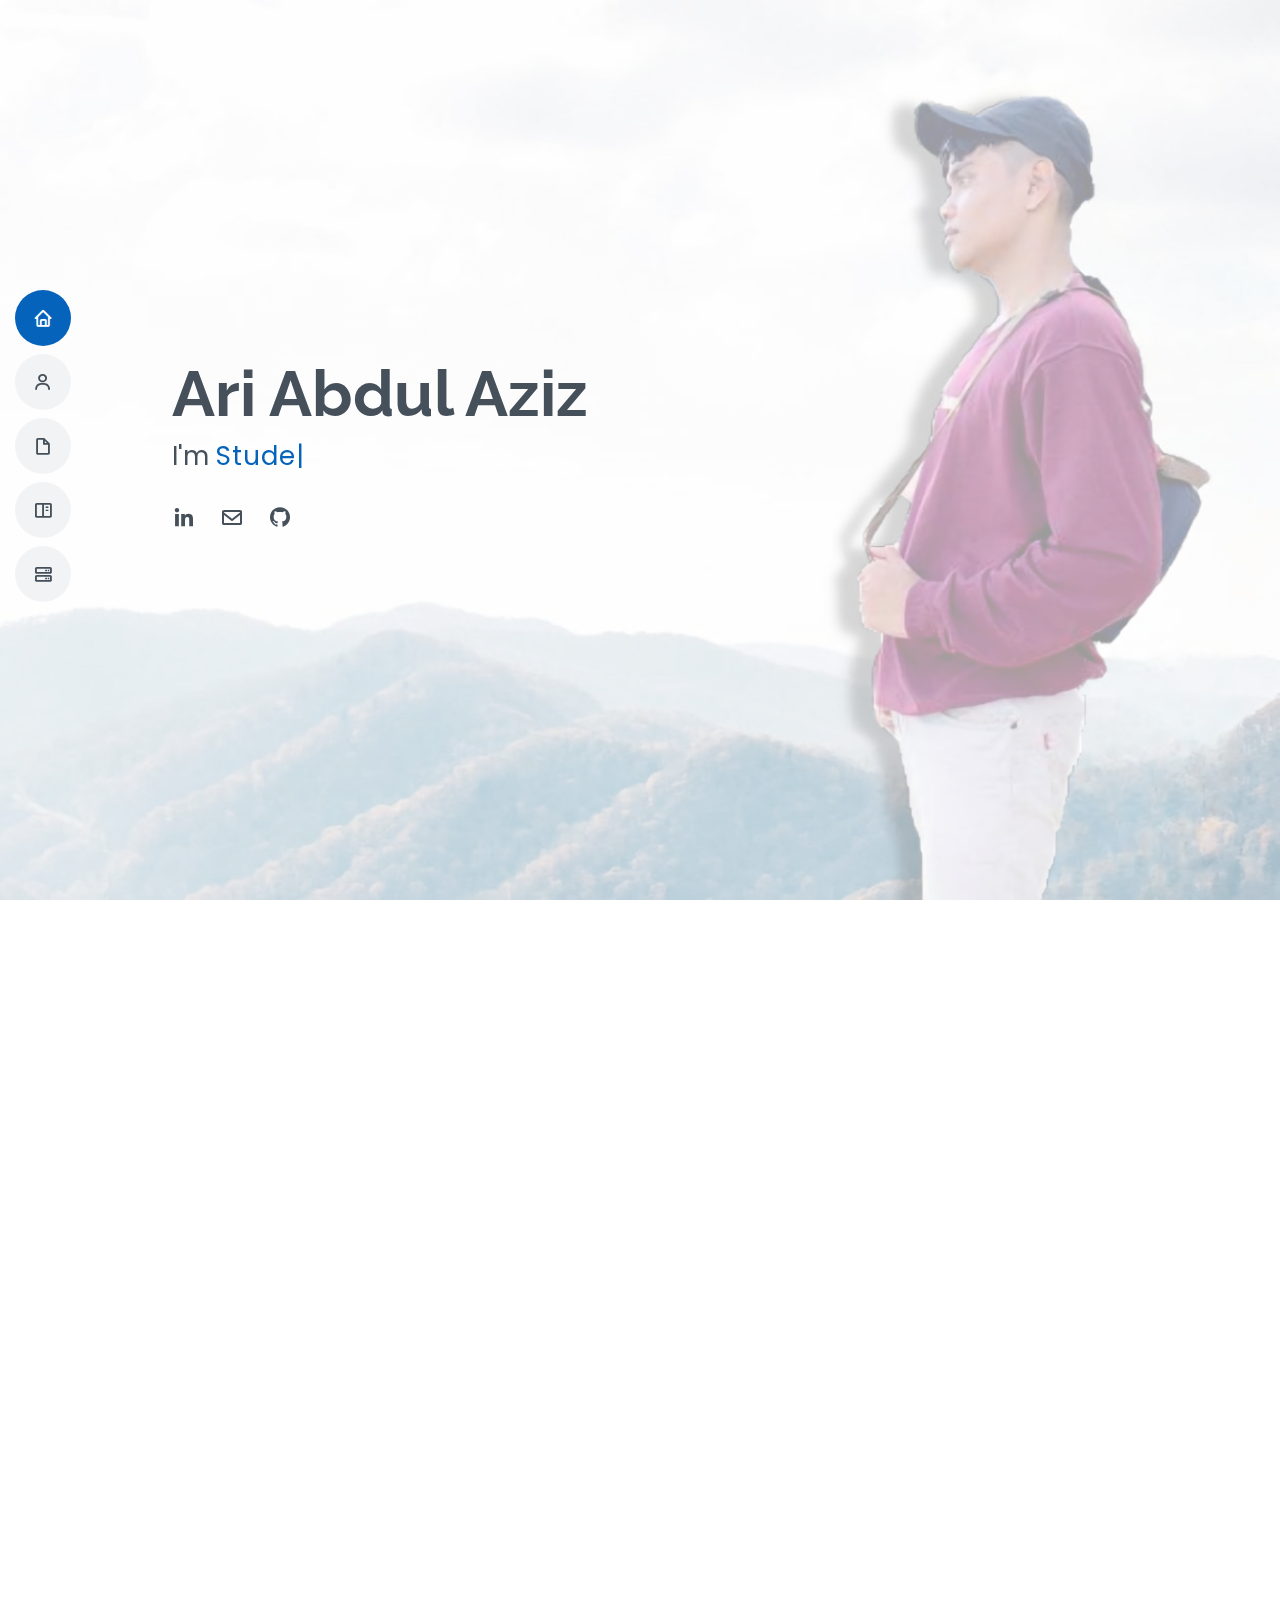
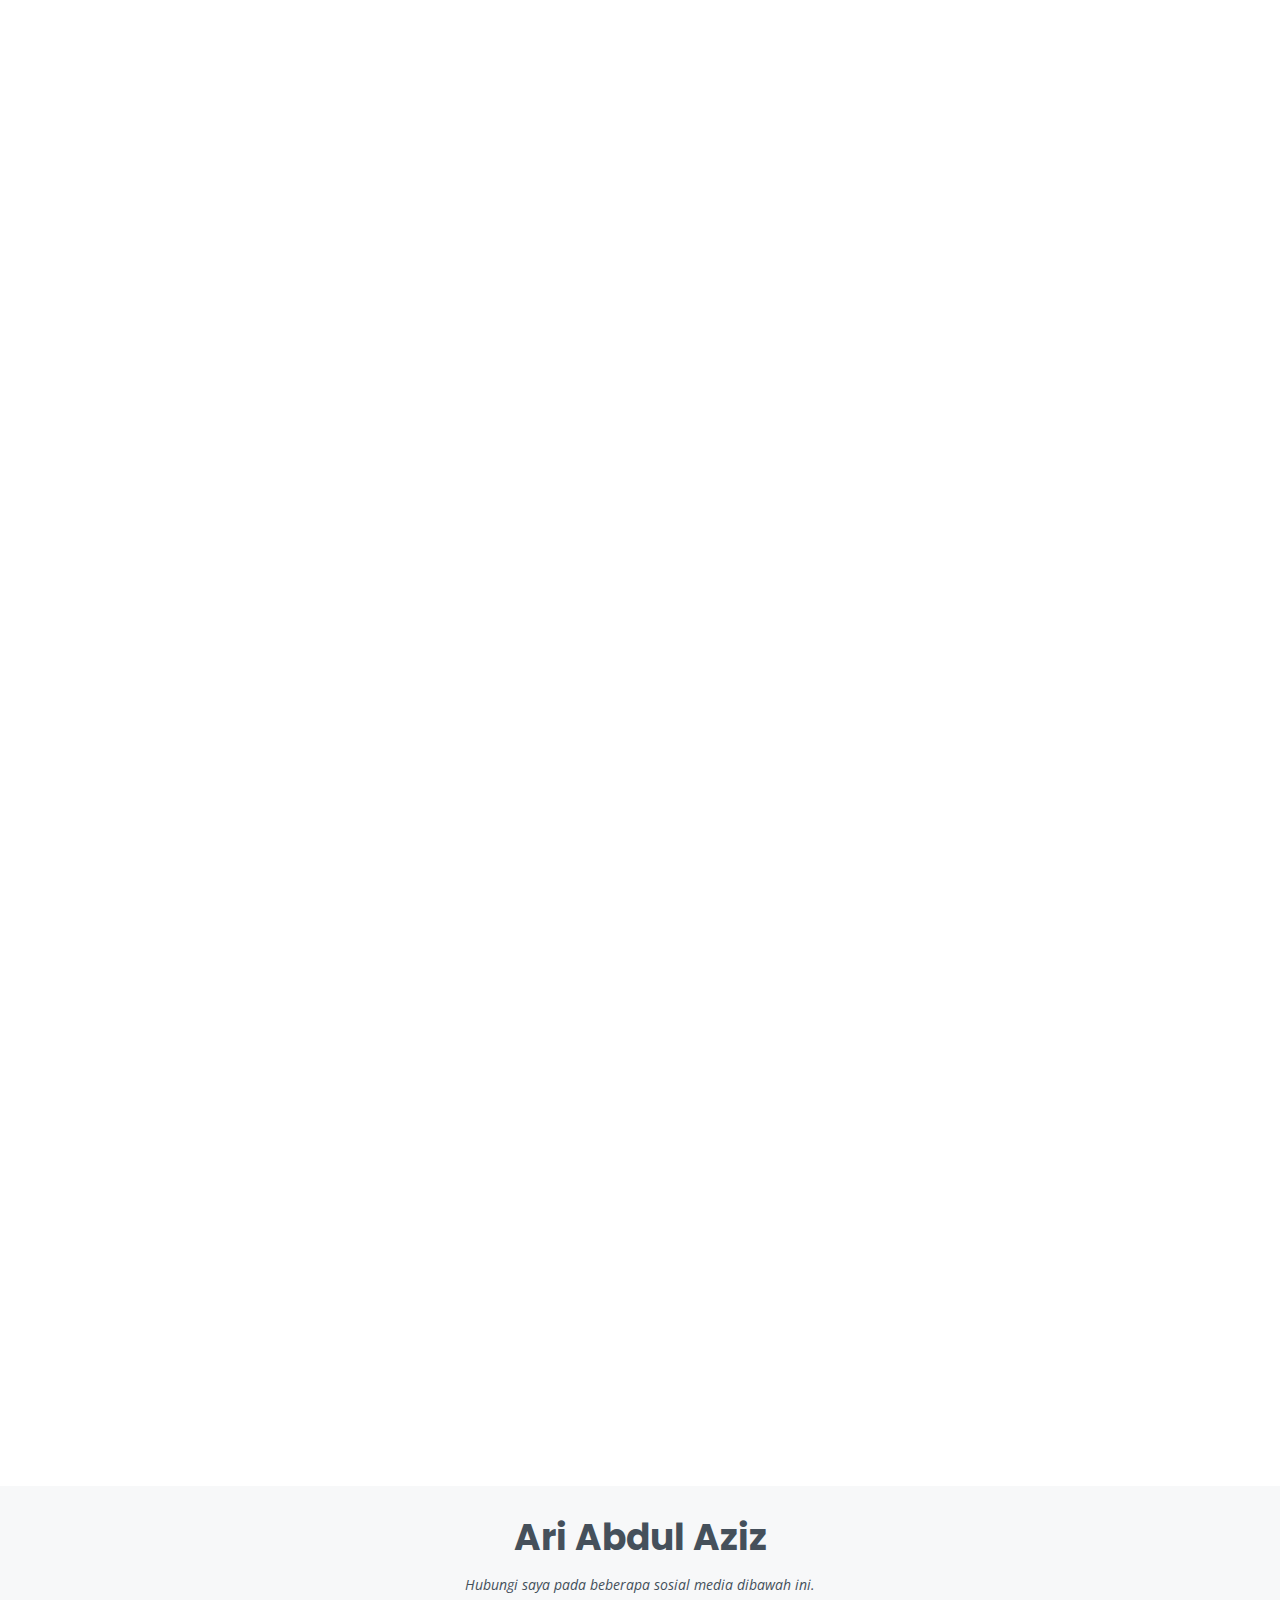
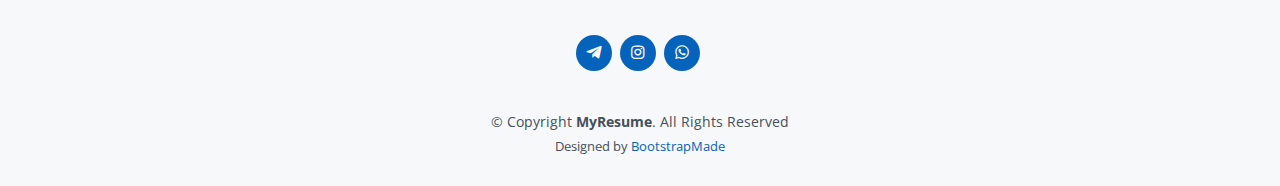
<file: index.html>
<!DOCTYPE html>
<html lang="en">

<head>
  <meta charset="utf-8">
  <meta content="width=device-width, initial-scale=1.0" name="viewport">

  <title>Portfolio - Ari Abdul Aziz</title>
  <meta content="" name="description">
  <meta content="" name="keywords">

  <!-- Favicons -->
  <link href="assets/img/favicon.png" rel="icon">
  <link href="assets/img/apple-touch-icon.png" rel="apple-touch-icon">

  <!-- Google Fonts -->
  <link
    href="https://fonts.googleapis.com/css?family=Open+Sans:300,300i,400,400i,600,600i,700,700i|Raleway:300,300i,400,400i,500,500i,600,600i,700,700i|Poppins:300,300i,400,400i,500,500i,600,600i,700,700i"
    rel="stylesheet">

  <!-- Vendor CSS Files -->
  <link href="assets/vendor/aos/aos.css" rel="stylesheet">
  <link href="assets/vendor/bootstrap/css/bootstrap.min.css" rel="stylesheet">
  <link href="assets/vendor/bootstrap-icons/bootstrap-icons.css" rel="stylesheet">
  <link href="assets/vendor/boxicons/css/boxicons.min.css" rel="stylesheet">
  <link href="assets/vendor/glightbox/css/glightbox.min.css" rel="stylesheet">
  <link href="assets/vendor/swiper/swiper-bundle.min.css" rel="stylesheet">

  <!-- Template Main CSS File -->
  <link href="assets/css/style.css" rel="stylesheet">

  <!-- =======================================================
  * Template Name: MyResume
  * Template URL: https://bootstrapmade.com/free-html-bootstrap-template-my-resume/
  * Updated: Mar 17 2024 with Bootstrap v5.3.3
  * Author: BootstrapMade.com
  * License: https://bootstrapmade.com/license/
  ======================================================== -->
</head>

<body>

  <!-- ======= Mobile nav toggle button ======= -->
  <!-- <button type="button" class="mobile-nav-toggle d-xl-none"><i class="bi bi-list mobile-nav-toggle"></i></button> -->
  <i class="bi bi-list mobile-nav-toggle d-lg-none"></i>
  <!-- ======= Header ======= -->
  <header id="header" class="d-flex flex-column justify-content-center">

    <nav id="navbar" class="navbar nav-menu">
      <ul>
        <li><a href="#hero" class="nav-link scrollto active"><i class="bx bx-home"></i> <span>Home</span></a></li>
        <li><a href="#about" class="nav-link scrollto"><i class="bx bx-user"></i> <span>About</span></a></li>
        <li><a href="#resume" class="nav-link scrollto"><i class="bx bx-file-blank"></i> <span>Resume</span></a></li>
        <li><a href="#portfolio" class="nav-link scrollto"><i class="bx bx-book-content"></i> <span>Portfolio</span></a>
        </li>
        <li><a href="#services" class="nav-link scrollto"><i class="bx bx-server"></i> <span>Sertifikat</span></a></li>
      </ul>
    </nav><!-- .nav-menu -->

  </header><!-- End Header -->

  <!-- ======= Hero Section ======= -->
  <section id="hero" class="d-flex flex-column justify-content-center">
    <div class="container" data-aos="zoom-in" data-aos-delay="100">
      <h1>Ari Abdul Aziz</h1>
      <p>I'm <span class="typed"
          data-typed-items="Student Informatics Engineering, Java Developer, Junior Web Developer, Front-end Web Developer"></span>
      </p>
      <div class="social-links">
        <a href="https://www.linkedin.com/in/ari-abdul-aziz-b7776224a/" class="linkedin"><i
            class="bx bxl-linkedin"></i></a>
        <a href="mailto:ariabdulaziz830@gmail.com" class="email"><i class="bx bx-envelope"></i></a>
        <a href="https://github.com/aryaziz22" class="github"><i class="bx bxl-github"></i></a>
      </div>
    </div>
  </section><!-- End Hero -->

  <main id="main">

    <!-- ======= About Section ======= -->
    <section id="about" class="about">
      <div class="container" data-aos="fade-up">

        <div class="section-title">
          <h2>Tentang Saya</h2>
        </div>

        <div class="row">
          <div class="col-lg-4">
            <img src="assets/img/profile-img.jpg" class="img-fluid" alt="">
          </div>
          <div class="col-lg-8 pt-4 pt-lg-0 content">
            <h3>Student Informatics Engineering, Java Developer, Junior Web Developer, Front-end Web Developer</h3>
            <p class="fst-italic">
              Saya mahasiswa aktif Politeknik Negeri Jember, program studi D4 Teknik Informatika angkatan 2022.
              Saya merupakan seorang yang professional dan juga mampu jika harus bekerja sama dengan tim maupun
              individual.
              Saya memiliki pengalaman sebagai Data Analyst, Web Developer dan Front-End Web Developer.
              Saya juga memiliki semangat yang tinggi untuk terus belajar dan belajar.
            </p>
            <div class="row">
              <div class="col-lg-6">
                <ul>
                  <li><i class="bi bi-calendar2-check"></i> <strong>Tanggal Lahir:</strong> <span>20 Desember
                      2003</span></li>
                  <li><i class="bi bi-calendar2-check"></i> <strong>Umur:</strong> <span>20 Tahun</span></li>
                  <li><i class="bi bi-house-door"></i> <strong>Alamat:</strong> <span>Kabupaten Gresik, Jawa
                      Timur</span></li>
                </ul>
              </div>
              <div class="col-lg-6">
                <ul>
                  <li><i class="bi bi-whatsapp"></i> <strong>WhatsApp:</strong><a
                      href="https://wa.me/6281323996824"><span>0813-2399-6824</span></a></li>
                  <li><i class="bi bi-envelope"></i> <strong>Email:</strong><a
                      href="mailto:ariabdulaziz830@gmail.com"><span>ariabdulaziz830@gmail.com</span></a></li>
                  <li>
                    <i class="bi bi-briefcase"></i>
                    <strong>JobStreet:</strong>
                    <a href="https://www.jobstreet.co.id/id/profile/ari-abdulaziz-GlXsrBMtqT"><span>Ari Abdul
                        Aziz</span></a>
                  </li>

                </ul>
              </div>
              <div class="about__btn">
                <a href="https://drive.google.com/file/d/1y2u9ijFyydXGPq54guHrqPmJlxxSpxjW/view?usp=drivesdk" download>
                  <button class="btn-download">Download CV</button>
                </a>
              </div>
            </div>
          </div>
        </div>

      </div>
    </section><!-- End About Section -->

    <!-- ======= Skills Section ======= -->
    <section id="skills" class="skills section-bg">
      <div class="container" data-aos="fade-up">

        <div class="section-title">
          <h2>keahlian</h2>
          <p>Dalam keahlian kali ini saya sedang berfokus pada Framework Laravel.
            Saya ingin meningkatkan keahlian saya dalam menguasai Framework Laravel.</p>
        </div>

        <div class="row skills-content">

          <div class="col-lg-6">

            <div class="progress">
              <span class="skill">HTML <i class="val">75%</i></span>
              <div class="progress-bar-wrap">
                <div class="progress-bar" role="progressbar" aria-valuenow="75" aria-valuemin="0" aria-valuemax="100">
                </div>
              </div>
            </div>

            <div class="progress">
              <span class="skill">CSS <i class="val">80%</i></span>
              <div class="progress-bar-wrap">
                <div class="progress-bar" role="progressbar" aria-valuenow="80" aria-valuemin="0" aria-valuemax="100">
                </div>
              </div>
            </div>

            <div class="progress">
              <span class="skill">JavaScript <i class="val">1%</i></span>
              <div class="progress-bar-wrap">
                <div class="progress-bar" role="progressbar" aria-valuenow="1" aria-valuemin="0" aria-valuemax="100">
                </div>
              </div>
            </div>

          </div>

          <div class="col-lg-6">

            <div class="progress">
              <span class="skill">PHP <i class="val">60%</i></span>
              <div class="progress-bar-wrap">
                <div class="progress-bar" role="progressbar" aria-valuenow="60" aria-valuemin="0" aria-valuemax="100">
                </div>
              </div>
            </div>

            <div class="progress">
              <span class="skill">Laravel <i class="val">30%</i></span>
              <div class="progress-bar-wrap">
                <div class="progress-bar" role="progressbar" aria-valuenow="30" aria-valuemin="0" aria-valuemax="100">
                </div>
              </div>
            </div>

            <div class="progress">
              <span class="skill">Java <i class="val">65%</i></span>
              <div class="progress-bar-wrap">
                <div class="progress-bar" role="progressbar" aria-valuenow="65" aria-valuemin="0" aria-valuemax="100">
                </div>
              </div>
            </div>

          </div>

        </div>

      </div>
    </section><!-- End Skills Section -->

    <!-- ======= Resume Section ======= -->
    <section id="resume" class="resume">
      <div class="container" data-aos="fade-up">

        <div class="section-title">
          <h2>Ringkasan</h2>
          <p>Berikut adalah ringkasan singkat mengenai riwayat pendidikan dan pengalaman proyek saya.
            Selama kuliah, saya telah terlibat dalam berbagai proyek pengembangan perangkat lunak,
            termasuk aplikasi Web dan Desktop untuk berbagai klien. Pengalaman ini telah memperluas pemahaman
            saya tentang berbagai teknologi dan metodologi pengembangan perangkat lunak.</p>
        </div>


        <div class="row">
          <div class="col-lg-6">
            <h3 class="resume-title">Riwayat Pendidikan</h3>
            <div class="resume-item">
              <h4>D4 Teknik Informatika</h4>
              <h5>2022 - Sekarang</h5>
              <p><em>Politeknik Negeri Jember, Jember</em></p>
              <p>Saya sedang menempuh pendidikan di Politeknik Negeri Jember dalam program D4 Teknik Informatika. Di
                sini, saya belajar tentang konsep-konsep dasar teknik informatika serta praktiknya dalam pengembangan
                perangkat lunak.</p>
            </div>
            <div class="resume-item">
              <h4>Jurusan MIPA</h4>
              <h5>2019 - 2022</h5>
              <p><em>SMAS Unggulan Harapan Ummat, Mojokerto</em></p>
              <p>Selama tiga tahun di SMAS Unggulan Harapan Ummat, saya mengambil jurusan MIPA. Ini memberi saya
                pemahaman mendalam tentang ilmu pengetahuan alam dan matematika yang menjadi dasar penting dalam studi
                lanjutan di bidang teknologi informasi.</p>
            </div>
          </div>

          <div class="col-lg-6">
            <h3 class="resume-title">Pengalaman Proyek</h3>
            <div class="resume-item">
              <h4>Front End Web Developer</h4>
              <h5>2022-Sekarang</h5>
              <p><em>Mahasiswa Politeknik Negeri Jember</em></p>
              <p>Sebagai Front End Web Developer, saya bertanggung jawab dalam mengembangkan tampilan dan antarmuka
                pengguna pada landing page web pengajuan surat menggunakan framework Laravel.</p>
            </div>
            <div class="resume-item">
              <h4>JUnior Web Developer</h4>
              <h5>2023-2024</h5>
              <p><em>Mahasiswa Politeknik Negeri Jember</em></p>
              <p>Sebagai Web Developer, saya terlibat dalam pengembangan
                aplikasi web posyandu balita meliputi front-end dan back-end aplikasi menggunakan PHP native.</p>
            </div>
            <div class="resume-item">
              <h4>Dokumentator aplikasi desktop</h4>
              <h5>2023-2023</h5>
              <p><em>Mahasiswa Politeknik Negeri Jember</em></p>
              <p>Sebagai Dokumentator, saya terlibat dalam mendokumentasikan aplikasi desktop pembukuan toko kelontong.
                Tugas saya meliputi pengembangan berbagai dokumen projek, desain diagram, desain aplikasi, dll.</p>
            </div>
            <div class="resume-item">
              <h4>Java Developer</h4>
              <h5>2022-2023</h5>
              <p><em>Mahasiswa Politeknik Negeri Jember</em></p>
              <p>Sebagai Java Developer, saya bertanggung jawab dalam pengembangan aplikasi desktop pembukuan toko
                kelontong yang merancang dan mengimplementasikan fitur-fitur seperti, fitur penjualan, pembelian,
                mengelola data suplier
                dan fitur laporan keuangan, serta memastikan keamanan aplikasi dalam mengelola data keuangan.</p>
            </div>
          </div>
        </div>
      </div>
    </section><!-- End Resume Section -->

    <!-- ======= Portfolio Section ======= -->
    <section id="portfolio" class="portfolio section-bg">
      <div class="container" data-aos="fade-up">

        <div class="section-title">
          <h2>Hasil Proyek</h2>
          <p> Temukan koleksi proyek yang telah saya buat dalam kegiatan perkuliahan sebagai Mahasiswa di Politeknik
            Negeri Jember,
            menampilkan berbagai keahlian saya dalam pengembangan web, desain, dan lainnya. Setiap proyek adalah bukti
            dari dedikasi saya
            dalam menciptakan pengalaman digital yang mendalam dan terdepan.</p>
        </div>

        <div class="row">
          <div class="col-lg-12 d-flex justify-content-center" data-aos="fade-up" data-aos-delay="100">
            <ul id="portfolio-flters">
              <li data-filter="*" class="filter-active">All</li>
              <li data-filter=".filter-desk">Desk</li>
              <li data-filter=".filter-web">Web</li>
            </ul>
          </div>
        </div>

        <div class="row portfolio-container" data-aos="fade-up" data-aos-delay="200">

          <div class="col-lg-4 col-md-6 portfolio-item filter-desk">
            <div class="portfolio-wrap">
              <img src="assets/img/portfolio/dikasir1.png" class="img-fluid" alt="">
              <div class="portfolio-info">
                <h4>Di-Kasir</h4>
                <p>Desk</p>
                <div class="portfolio-links">
                  <a href="assets/img/portfolio/dikasir1.png" data-gallery="portfolioGallery" class="portfolio-lightbox"
                    title="Aplikasi Desktop Di-Kasir Semester 1"><i class="bx bx-plus"></i></a>
                  <a href="portfolio-details-1.html" class="portfolio-details-lightbox" data-glightbox="type: external"
                    title="Portfolio Details"><i class="bx bx-link"></i></a>
                </div>
              </div>
            </div>
          </div>

          <div class="col-lg-4 col-md-6 portfolio-item filter-desk">
            <div class="portfolio-wrap">
              <img src="assets/img/portfolio/dikasir2.png" class="img-fluid" alt="">
              <div class="portfolio-info">
                <h4>Di-Kasir 2</h4>
                <p>Desk</p>
                <div class="portfolio-links">
                  <a href="assets/img/portfolio/dikasir2.png" data-gallery="portfolioGallery" class="portfolio-lightbox"
                    title="Aplikasi Desktop Di-Kasir Semester 2"><i class="bx bx-plus"></i></a>
                  <a href="portfolio-details-2.html" class="portfolio-details-lightbox" data-glightbox="type: external"
                    title="Portfolio Details"><i class="bx bx-link"></i></a>
                </div>
              </div>
            </div>
          </div>

          <div class="col-lg-4 col-md-6 portfolio-item filter-web">
            <div class="portfolio-wrap">
              <img src="assets/img/portfolio/siduta.png" class="img-fluid" alt="">
              <div class="portfolio-info">
                <h4>Si-Duta</h4>
                <p>Web</p>
                <div class="portfolio-links">
                  <a href="assets/img/portfolio/siduta.png" data-gallery="portfolioGallery" class="portfolio-lightbox"
                    title="Aplikasi Website Si-Duta Semester 3"><i class="bx bx-plus"></i></a>
                  <a href="portfolio-details-3.html" class="portfolio-details-lightbox" data-glightbox="type: external"
                    title="Portfolio Details"><i class="bx bx-link"></i></a>
                </div>
              </div>
            </div>
          </div>

          <div class="col-lg-4 col-md-6 portfolio-item filter-web">
            <div class="portfolio-wrap">
              <img src="assets/img/portfolio/elades.png" class="img-fluid" alt="">
              <div class="portfolio-info">
                <h4>E-LaDes</h4>
                <p>Web</p>
                <div class="portfolio-links">
                  <a href="assets/img/portfolio/elades.png" data-gallery="portfolioGallery" class="portfolio-lightbox"
                    title="Aplikasi Website E-LaDes Semester 4"><i class="bx bx-plus"></i></a>
                  <a href="portfolio-details-4.html" class="portfolio-details-lightbox" data-glightbox="type: external"
                    title="Portfolio Details"><i class="bx bx-link"></i></a>
                </div>
              </div>
            </div>
          </div>
        </div>
      </div>
    </section><!-- End Portfolio Section -->

    <!-- ======= Services Section ======= -->
    <section id="services" class="services">
      <div class="container" data-aos="fade-up">

        <div class="section-title">
          <h2>Sertifikat & Lisensi</h2>
          <p>Berikut adalah beberapa sertifikat yang telah saya dapatkan atau telah ikut serta dalam
            kegiatannya selama saya berkuliah di Politeknik negeri Jember.</p>
        </div>

        <div class="row">

          <div class="col-lg-4 col-md-6 services-item filter-web" data-aos="zoom-in" data-aos-delay="100">
            <div class="services-wrap">
              <img src="assets/img/sertifikat/sertif3.png" class="img-fluid" alt="Gambar Layanan 1">
              <div class="services-info">
                <h4><a href="assets/img/sertifikat/sertif3.png">Bootcamp UI/UX</a></h4>
                <p>Bootcamp "BOOST YOUR SKILL (Pentingnya User Experience)" yang Diselenggarakan oleh
                  Program Studi Teknik Informatika Kampus 3 Kab. Nganjuk Politeknik Negeri Jember
                  Bekerja sama dengan Appolonia pada tanggal 18 - 19 Maret 2023.</p>
                <div class="services-links">
                  <a href="assets/img/sertifikat/sertif3.png" data-gallery="servicesGallery" class="services-lightbox"
                    title="Bootcamp UI/UX"><i class="bx bx-plus"></i></a>
                </div>
              </div>
            </div>
          </div>

          <div class="col-lg-4 col-md-6 services-item filter-web mt-4 mt-md-0" data-aos="zoom-in" data-aos-delay="200">
            <div class="services-wrap">
              <img src="assets/img/sertifikat/sertif2.png" class="img-fluid" alt="Gambar Layanan 2">
              <div class="services-info">
                <h4><a href="assets/img/sertifikat/sertif2.png">Seminar Literasi Digital</a></h4>
                <p>Literasi Digital Bagi Mahasiswa Generasi Z Di Lingkup Perguruan Tinggi di Provinsi Jawa Timur
                  yang diselenggarakan oleh Direktorat Pemberdayaan Informatika pada tanggal 13 April 2023.</p>
                <div class="services-links">
                  <a href="assets/img/sertifikat/sertif2.png" data-gallery="servicesGallery" class="services-lightbox"
                    title="Seminar Literasi Digital"><i class="bx bx-plus"></i></a>
                </div>
              </div>
            </div>
          </div>

          <div class="col-lg-4 col-md-6 services-item filter-web mt-4 mt-lg-0" data-aos="zoom-in" data-aos-delay="300">
            <div class="services-wrap">
              <img src="assets/img/sertifikat/sertif1.jpg" class="img-fluid" alt="Gambar Layanan 3">
              <div class="services-info">
                <h4><a href="assets/img/sertifikat/sertif1.jpg">Seminar AI</a></h4>
                <p>Seminar "Create Website From Scratch With AI" yang diselenggarakan
                  oleh Niaga Hoster dengan Heyjaz sebagai pembicaranya pada tanggal 1 September 2023.</p>
                <div class="services-links">
                  <a href="assets/img/sertifikat/sertif1.jpg" data-gallery="servicesGallery" class="services-lightbox"
                    title="Seminar AI"><i class="bx bx-plus"></i></a>
                </div>
              </div>
            </div>
          </div>

        </div>

      </div>
    </section><!-- End Services Section -->


  </main><!-- End #main -->

  <!-- ======= Footer ======= -->
  <footer id="footer" class="footer">
    <div class="container">
      <h3>Ari Abdul Aziz</h3>
      <p>Hubungi saya pada beberapa sosial media dibawah ini.</p>
      <div class="social-links">
        <a href="https://t.me/petanidesa" class="twitter"><i class="bx bxl-telegram"></i></a>
        <a href="https://www.instagram.com/aryaziz_?igsh=ZzA4ZDlubXgwcG9w" class="instagram"><i
            class="bx bxl-instagram"></i></a>
        <a href="https://wa.me/6281323996824" class="google-plus"><i class="bx bxl-whatsapp"></i></a>
      </div>
      <div class="copyright">
        &copy; Copyright <strong><span>MyResume</span></strong>. All Rights Reserved
      </div>
      <div class="credits">
        <!-- All the links in the footer should remain intact. -->
        <!-- You can delete the links only if you purchased the pro version. -->
        <!-- Licensing information: [license-url] -->
        <!-- Purchase the pro version with working PHP/AJAX contact form: https://bootstrapmade.com/free-html-bootstrap-template-my-resume/ -->
        Designed by <a href="https://bootstrapmade.com/">BootstrapMade</a>
      </div>
    </div>
  </footer><!-- End Footer -->

  <div id="preloader"></div>
  <a href="#" class="back-to-top d-flex align-items-center justify-content-center"><i
      class="bi bi-arrow-up-short"></i></a>

  <!-- Vendor JS Files -->
  <script src="assets/vendor/purecounter/purecounter_vanilla.js"></script>
  <script src="assets/vendor/aos/aos.js"></script>
  <script src="assets/vendor/bootstrap/js/bootstrap.bundle.min.js"></script>
  <script src="assets/vendor/glightbox/js/glightbox.min.js"></script>
  <script src="assets/vendor/isotope-layout/isotope.pkgd.min.js"></script>
  <script src="assets/vendor/swiper/swiper-bundle.min.js"></script>
  <script src="assets/vendor/typed.js/typed.umd.js"></script>
  <script src="assets/vendor/waypoints/noframework.waypoints.js"></script>
  <script src="assets/vendor/php-email-form/validate.js"></script>

  <!-- Template Main JS File -->
  <script src="assets/js/main.js"></script>

</body>

</html>
</file>
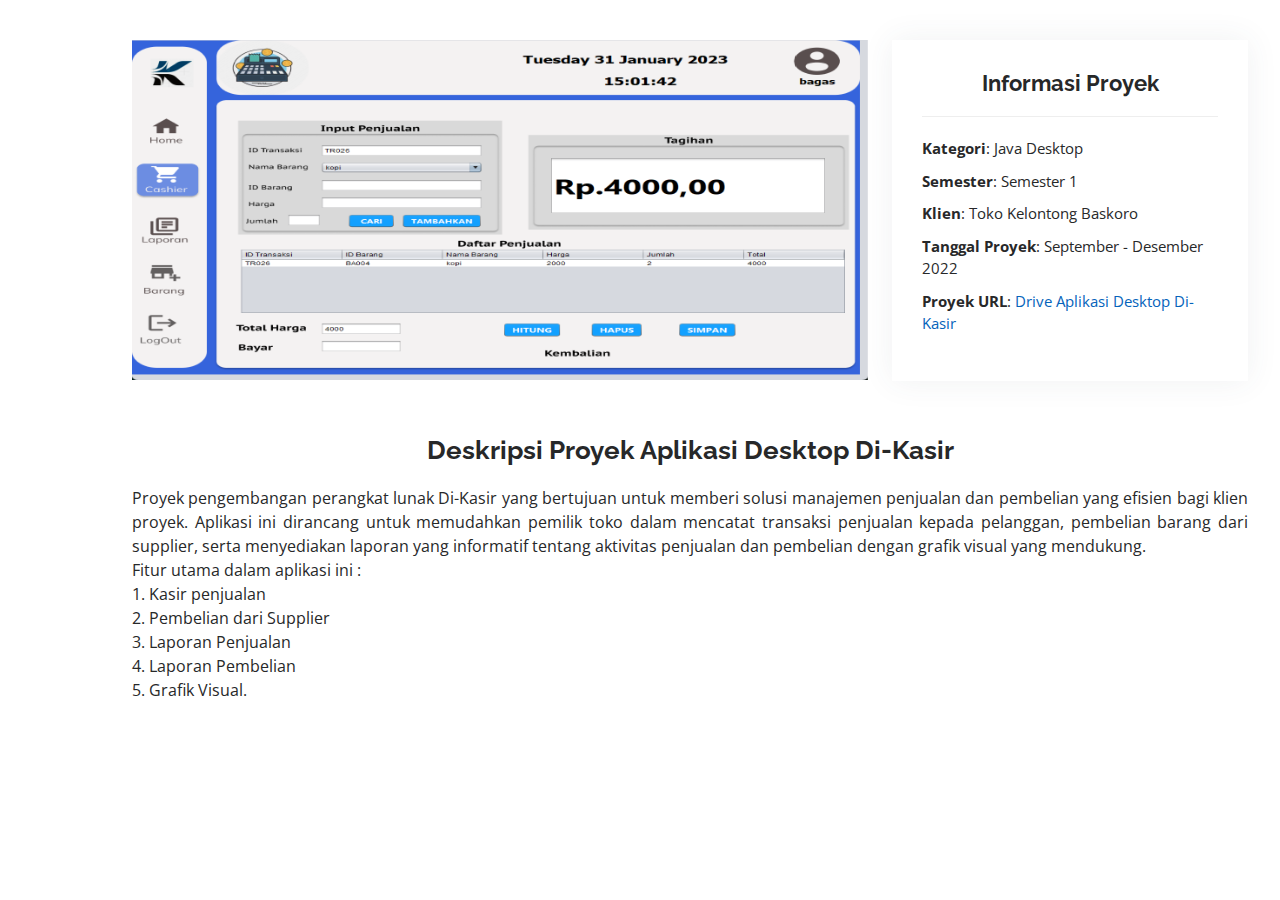
<file: portfolio-details-1.html>
<!DOCTYPE html>
<html lang="en">

<head>
  <meta charset="utf-8">
  <meta content="width=device-width, initial-scale=1.0" name="viewport">

  <title>Portfolio Details - Personal Bootstrap Template</title>
  <meta content="" name="description">
  <meta content="" name="keywords">

  <!-- Favicons -->
  <link href="assets/img/favicon.png" rel="icon">
  <link href="assets/img/apple-touch-icon.png" rel="apple-touch-icon">

  <!-- Google Fonts -->
  <link
    href="https://fonts.googleapis.com/css?family=Open+Sans:300,300i,400,400i,600,600i,700,700i|Raleway:300,300i,400,400i,500,500i,600,600i,700,700i|Poppins:300,300i,400,400i,500,500i,600,600i,700,700i"
    rel="stylesheet">

  <!-- Vendor CSS Files -->
  <link href="assets/vendor/aos/aos.css" rel="stylesheet">
  <link href="assets/vendor/bootstrap/css/bootstrap.min.css" rel="stylesheet">
  <link href="assets/vendor/bootstrap-icons/bootstrap-icons.css" rel="stylesheet">
  <link href="assets/vendor/boxicons/css/boxicons.min.css" rel="stylesheet">
  <link href="assets/vendor/glightbox/css/glightbox.min.css" rel="stylesheet">
  <link href="assets/vendor/swiper/swiper-bundle.min.css" rel="stylesheet">

  <!-- Template Main CSS File -->
  <link href="assets/css/style.css" rel="stylesheet">

  <!-- =======================================================
  * Template Name: MyResume
  * Template URL: https://bootstrapmade.com/free-html-bootstrap-template-my-resume/
  * Updated: Mar 17 2024 with Bootstrap v5.3.3
  * Author: BootstrapMade.com
  * License: https://bootstrapmade.com/license/
  ======================================================== -->
</head>

<body>

  <main id="main">

    <!-- ======= Portfolio Details Section ======= -->
    <section id="portfolio-details" class="portfolio-details">
      <div class="container">

        <div class="row gy-4">

          <div class="col-lg-8">
            <div class="portfolio-details-slider swiper">
              <div class="swiper-wrapper align-items-center">

                <div class="swiper-slide">
                  <img src="assets/img/portfolio/dikasir1.png" alt="">
                </div>

              </div>
              <div class="swiper-pagination"></div>
            </div>
          </div>

          <div class="col-lg-4">
            <div class="portfolio-info">
              <h3>Informasi Proyek</h3>
              <ul>
                <li><strong>Kategori</strong>: Java Desktop</li>
                <li><strong>Semester</strong>: Semester 1</li>
                <li><strong>Klien</strong>: Toko Kelontong Baskoro</li>
                <li><strong>Tanggal Proyek</strong>: September - Desember 2022</li>
                <li><strong>Proyek URL</strong>: <a
                    href="https://drive.google.com/drive/folders/1CbiWkZ82PjZFBzVJmL8uI6hT1hJ44oOO"
                    target="_blank">Drive Aplikasi Desktop Di-Kasir</a></li>
              </ul>
            </div>
          </div>
          <div class="portfolio-description">
            <h2>Deskripsi Proyek Aplikasi Desktop Di-Kasir</h2>
            <p>
              Proyek pengembangan perangkat lunak Di-Kasir yang bertujuan untuk memberi solusi manajemen penjualan
              dan pembelian yang efisien bagi klien proyek. Aplikasi ini dirancang untuk memudahkan pemilik toko dalam
              mencatat transaksi penjualan kepada pelanggan, pembelian barang dari supplier, serta menyediakan laporan
              yang informatif tentang aktivitas penjualan dan pembelian dengan grafik visual yang mendukung.
              <br>
              Fitur utama dalam aplikasi ini : <br>
              1. Kasir penjualan <br>
              2. Pembelian dari Supplier <br>
              3. Laporan Penjualan <br>
              4. Laporan Pembelian <br>
              5. Grafik Visual.
            </p>
          </div>

        </div>

      </div>
    </section><!-- End Portfolio Details Section -->

  </main><!-- End #main -->

  <div id="preloader"></div>
  <a href="#" class="back-to-top d-flex align-items-center justify-content-center"><i
      class="bi bi-arrow-up-short"></i></a>

  <!-- Vendor JS Files -->
  <script src="assets/vendor/purecounter/purecounter_vanilla.js"></script>
  <script src="assets/vendor/aos/aos.js"></script>
  <script src="assets/vendor/bootstrap/js/bootstrap.bundle.min.js"></script>
  <script src="assets/vendor/glightbox/js/glightbox.min.js"></script>
  <script src="assets/vendor/isotope-layout/isotope.pkgd.min.js"></script>
  <script src="assets/vendor/swiper/swiper-bundle.min.js"></script>
  <script src="assets/vendor/typed.js/typed.umd.js"></script>
  <script src="assets/vendor/waypoints/noframework.waypoints.js"></script>
  <script src="assets/vendor/php-email-form/validate.js"></script>

  <!-- Template Main JS File -->
  <script src="assets/js/main.js"></script>

</body>

</html>
</file>
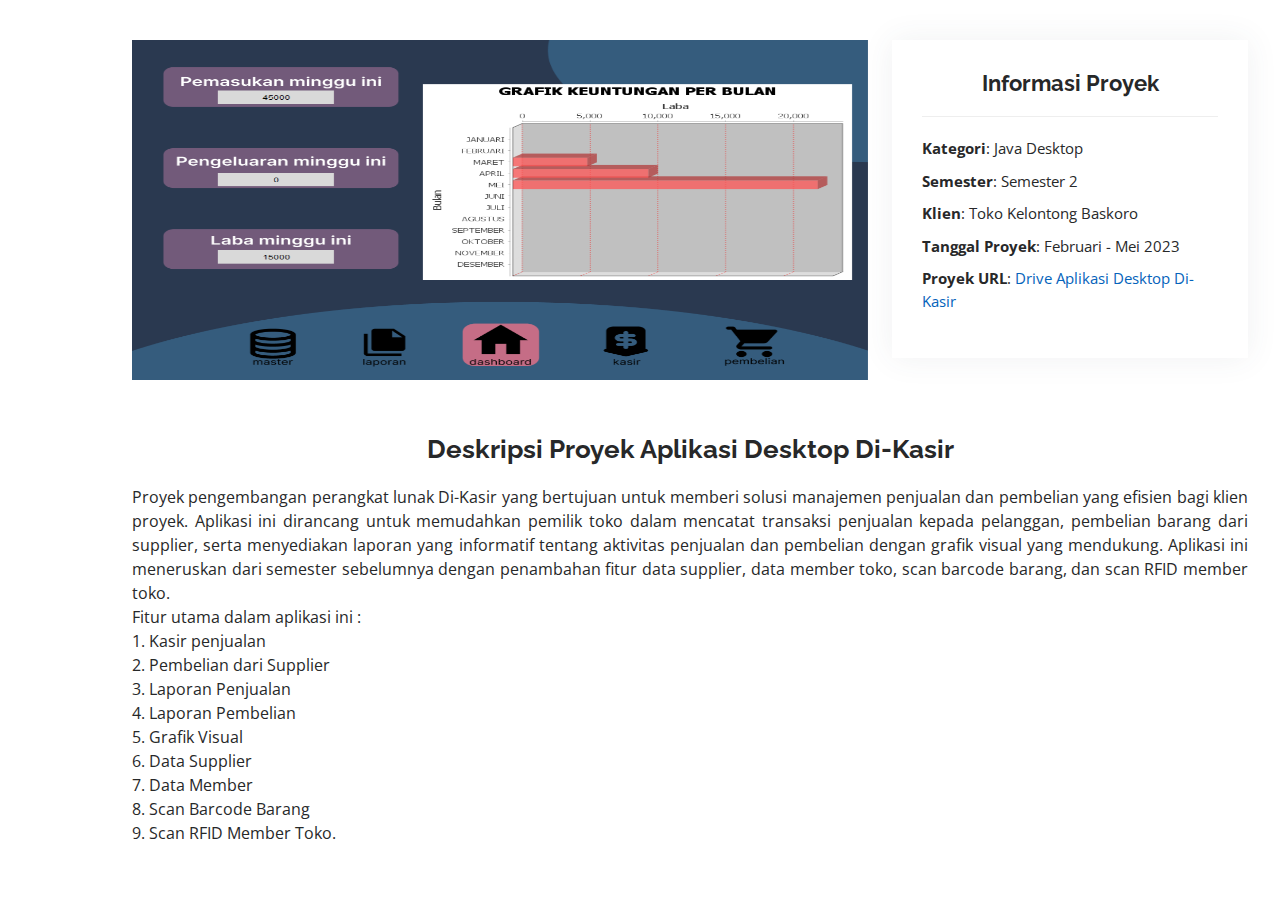
<file: portfolio-details-2.html>
<!DOCTYPE html>
<html lang="en">

<head>
  <meta charset="utf-8">
  <meta content="width=device-width, initial-scale=1.0" name="viewport">

  <title>Portfolio Details - Personal Bootstrap Template</title>
  <meta content="" name="description">
  <meta content="" name="keywords">

  <!-- Favicons -->
  <link href="assets/img/favicon.png" rel="icon">
  <link href="assets/img/apple-touch-icon.png" rel="apple-touch-icon">

  <!-- Google Fonts -->
  <link
    href="https://fonts.googleapis.com/css?family=Open+Sans:300,300i,400,400i,600,600i,700,700i|Raleway:300,300i,400,400i,500,500i,600,600i,700,700i|Poppins:300,300i,400,400i,500,500i,600,600i,700,700i"
    rel="stylesheet">

  <!-- Vendor CSS Files -->
  <link href="assets/vendor/aos/aos.css" rel="stylesheet">
  <link href="assets/vendor/bootstrap/css/bootstrap.min.css" rel="stylesheet">
  <link href="assets/vendor/bootstrap-icons/bootstrap-icons.css" rel="stylesheet">
  <link href="assets/vendor/boxicons/css/boxicons.min.css" rel="stylesheet">
  <link href="assets/vendor/glightbox/css/glightbox.min.css" rel="stylesheet">
  <link href="assets/vendor/swiper/swiper-bundle.min.css" rel="stylesheet">

  <!-- Template Main CSS File -->
  <link href="assets/css/style.css" rel="stylesheet">

  <!-- =======================================================
  * Template Name: MyResume
  * Template URL: https://bootstrapmade.com/free-html-bootstrap-template-my-resume/
  * Updated: Mar 17 2024 with Bootstrap v5.3.3
  * Author: BootstrapMade.com
  * License: https://bootstrapmade.com/license/
  ======================================================== -->
</head>

<body>

  <main id="main">

    <!-- ======= Portfolio Details Section ======= -->
    <section id="portfolio-details" class="portfolio-details">
      <div class="container">

        <div class="row gy-4">

          <div class="col-lg-8">
            <div class="portfolio-details-slider swiper">
              <div class="swiper-wrapper align-items-center">

                <div class="swiper-slide">
                  <img src="assets/img/portfolio/dikasir2.png" alt="">
                </div>

              </div>
              <div class="swiper-pagination"></div>
            </div>
          </div>

          <div class="col-lg-4">
            <div class="portfolio-info">
              <h3>Informasi Proyek</h3>
              <ul>
                <li><strong>Kategori</strong>: Java Desktop</li>
                <li><strong>Semester</strong>: Semester 2</li>
                <li><strong>Klien</strong>: Toko Kelontong Baskoro</li>
                <li><strong>Tanggal Proyek</strong>: Februari - Mei 2023</li>
                <li><strong>Proyek URL</strong>: <a
                    href="https://drive.google.com/drive/folders/1MukieasGYUWnNyZiA_uT88UpCQvontl7"
                    target="_blank">Drive Aplikasi Desktop Di-Kasir</a></li>
              </ul>
            </div>
          </div>
          <div class="portfolio-description">
            <h2>Deskripsi Proyek Aplikasi Desktop Di-Kasir</h2>
            <p>
              Proyek pengembangan perangkat lunak Di-Kasir yang bertujuan untuk memberi solusi manajemen penjualan
              dan pembelian yang efisien bagi klien proyek. Aplikasi ini dirancang untuk memudahkan pemilik toko dalam
              mencatat transaksi penjualan kepada pelanggan, pembelian barang dari supplier, serta menyediakan laporan
              yang informatif tentang aktivitas penjualan dan pembelian dengan grafik visual yang mendukung. Aplikasi
              ini
              meneruskan dari semester sebelumnya dengan penambahan fitur data supplier, data member toko, scan barcode
              barang, dan scan RFID member toko.
              <br>
              Fitur utama dalam aplikasi ini : <br>
              1. Kasir penjualan <br>
              2. Pembelian dari Supplier <br>
              3. Laporan Penjualan <br>
              4. Laporan Pembelian <br>
              5. Grafik Visual <br>
              6. Data Supplier <br>
              7. Data Member <br>
              8. Scan Barcode Barang <br>
              9. Scan RFID Member Toko.
            </p>
          </div>

        </div>

      </div>
    </section><!-- End Portfolio Details Section -->

  </main><!-- End #main -->

  <div id="preloader"></div>
  <a href="#" class="back-to-top d-flex align-items-center justify-content-center"><i
      class="bi bi-arrow-up-short"></i></a>

  <!-- Vendor JS Files -->
  <script src="assets/vendor/purecounter/purecounter_vanilla.js"></script>
  <script src="assets/vendor/aos/aos.js"></script>
  <script src="assets/vendor/bootstrap/js/bootstrap.bundle.min.js"></script>
  <script src="assets/vendor/glightbox/js/glightbox.min.js"></script>
  <script src="assets/vendor/isotope-layout/isotope.pkgd.min.js"></script>
  <script src="assets/vendor/swiper/swiper-bundle.min.js"></script>
  <script src="assets/vendor/typed.js/typed.umd.js"></script>
  <script src="assets/vendor/waypoints/noframework.waypoints.js"></script>
  <script src="assets/vendor/php-email-form/validate.js"></script>

  <!-- Template Main JS File -->
  <script src="assets/js/main.js"></script>

</body>

</html>
</file>
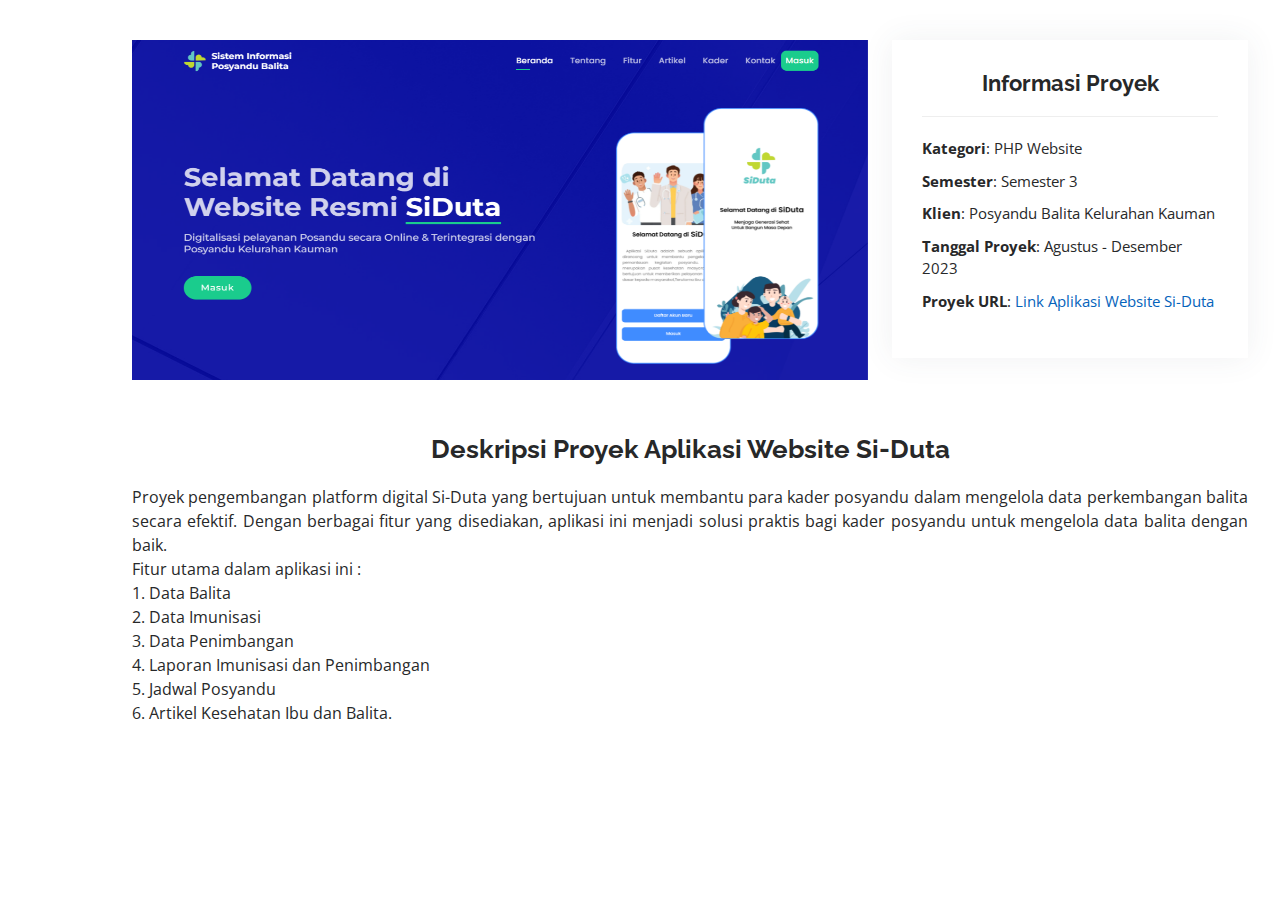
<file: portfolio-details-3.html>
<!DOCTYPE html>
<html lang="en">

<head>
    <meta charset="utf-8">
    <meta content="width=device-width, initial-scale=1.0" name="viewport">

    <title>Portfolio Details - Personal Bootstrap Template</title>
    <meta content="" name="description">
    <meta content="" name="keywords">

    <!-- Favicons -->
    <link href="assets/img/favicon.png" rel="icon">
    <link href="assets/img/apple-touch-icon.png" rel="apple-touch-icon">

    <!-- Google Fonts -->
    <link
        href="https://fonts.googleapis.com/css?family=Open+Sans:300,300i,400,400i,600,600i,700,700i|Raleway:300,300i,400,400i,500,500i,600,600i,700,700i|Poppins:300,300i,400,400i,500,500i,600,600i,700,700i"
        rel="stylesheet">

    <!-- Vendor CSS Files -->
    <link href="assets/vendor/aos/aos.css" rel="stylesheet">
    <link href="assets/vendor/bootstrap/css/bootstrap.min.css" rel="stylesheet">
    <link href="assets/vendor/bootstrap-icons/bootstrap-icons.css" rel="stylesheet">
    <link href="assets/vendor/boxicons/css/boxicons.min.css" rel="stylesheet">
    <link href="assets/vendor/glightbox/css/glightbox.min.css" rel="stylesheet">
    <link href="assets/vendor/swiper/swiper-bundle.min.css" rel="stylesheet">

    <!-- Template Main CSS File -->
    <link href="assets/css/style.css" rel="stylesheet">

    <!-- =======================================================
  * Template Name: MyResume
  * Template URL: https://bootstrapmade.com/free-html-bootstrap-template-my-resume/
  * Updated: Mar 17 2024 with Bootstrap v5.3.3
  * Author: BootstrapMade.com
  * License: https://bootstrapmade.com/license/
  ======================================================== -->
</head>

<body>

    <main id="main">

        <!-- ======= Portfolio Details Section ======= -->
        <section id="portfolio-details" class="portfolio-details">
            <div class="container">

                <div class="row gy-4">

                    <div class="col-lg-8">
                        <div class="portfolio-details-slider swiper">
                            <div class="swiper-wrapper align-items-center">

                                <div class="swiper-slide">
                                    <img src="assets/img/portfolio/siduta.png" alt="">
                                </div>

                            </div>
                            <div class="swiper-pagination"></div>
                        </div>
                    </div>

                    <div class="col-lg-4">
                        <div class="portfolio-info">
                            <h3>Informasi Proyek</h3>
                            <ul>
                                <li><strong>Kategori</strong>: PHP Website</li>
                                <li><strong>Semester</strong>: Semester 3</li>
                                <li><strong>Klien</strong>: Posyandu Balita Kelurahan Kauman</li>
                                <li><strong>Tanggal Proyek</strong>: Agustus - Desember 2023</li>
                                <li><strong>Proyek URL</strong>: <a href="https://si-duta.tifnganjuk.com/"
                                        target="_blank">Link Aplikasi Website Si-Duta</a></li>
                            </ul>
                        </div>
                    </div>
                    <div class="portfolio-description">
                        <h2>Deskripsi Proyek Aplikasi Website Si-Duta</h2>
                        <p>
                            Proyek pengembangan platform digital Si-Duta yang bertujuan untuk membantu para kader
                            posyandu dalam mengelola data perkembangan balita secara efektif. Dengan berbagai fitur
                            yang disediakan, aplikasi ini menjadi solusi praktis bagi kader posyandu untuk mengelola
                            data balita dengan baik.<br>
                            Fitur utama dalam aplikasi ini : <br>
                            1. Data Balita <br>
                            2. Data Imunisasi <br>
                            3. Data Penimbangan <br>
                            4. Laporan Imunisasi dan Penimbangan <br>
                            5. Jadwal Posyandu <br>
                            6. Artikel Kesehatan Ibu dan Balita.
                        </p>
                    </div>

                </div>

            </div>
        </section><!-- End Portfolio Details Section -->

    </main><!-- End #main -->

    <div id="preloader"></div>
    <a href="#" class="back-to-top d-flex align-items-center justify-content-center"><i
            class="bi bi-arrow-up-short"></i></a>

    <!-- Vendor JS Files -->
    <script src="assets/vendor/purecounter/purecounter_vanilla.js"></script>
    <script src="assets/vendor/aos/aos.js"></script>
    <script src="assets/vendor/bootstrap/js/bootstrap.bundle.min.js"></script>
    <script src="assets/vendor/glightbox/js/glightbox.min.js"></script>
    <script src="assets/vendor/isotope-layout/isotope.pkgd.min.js"></script>
    <script src="assets/vendor/swiper/swiper-bundle.min.js"></script>
    <script src="assets/vendor/typed.js/typed.umd.js"></script>
    <script src="assets/vendor/waypoints/noframework.waypoints.js"></script>
    <script src="assets/vendor/php-email-form/validate.js"></script>

    <!-- Template Main JS File -->
    <script src="assets/js/main.js"></script>

</body>

</html>
</file>
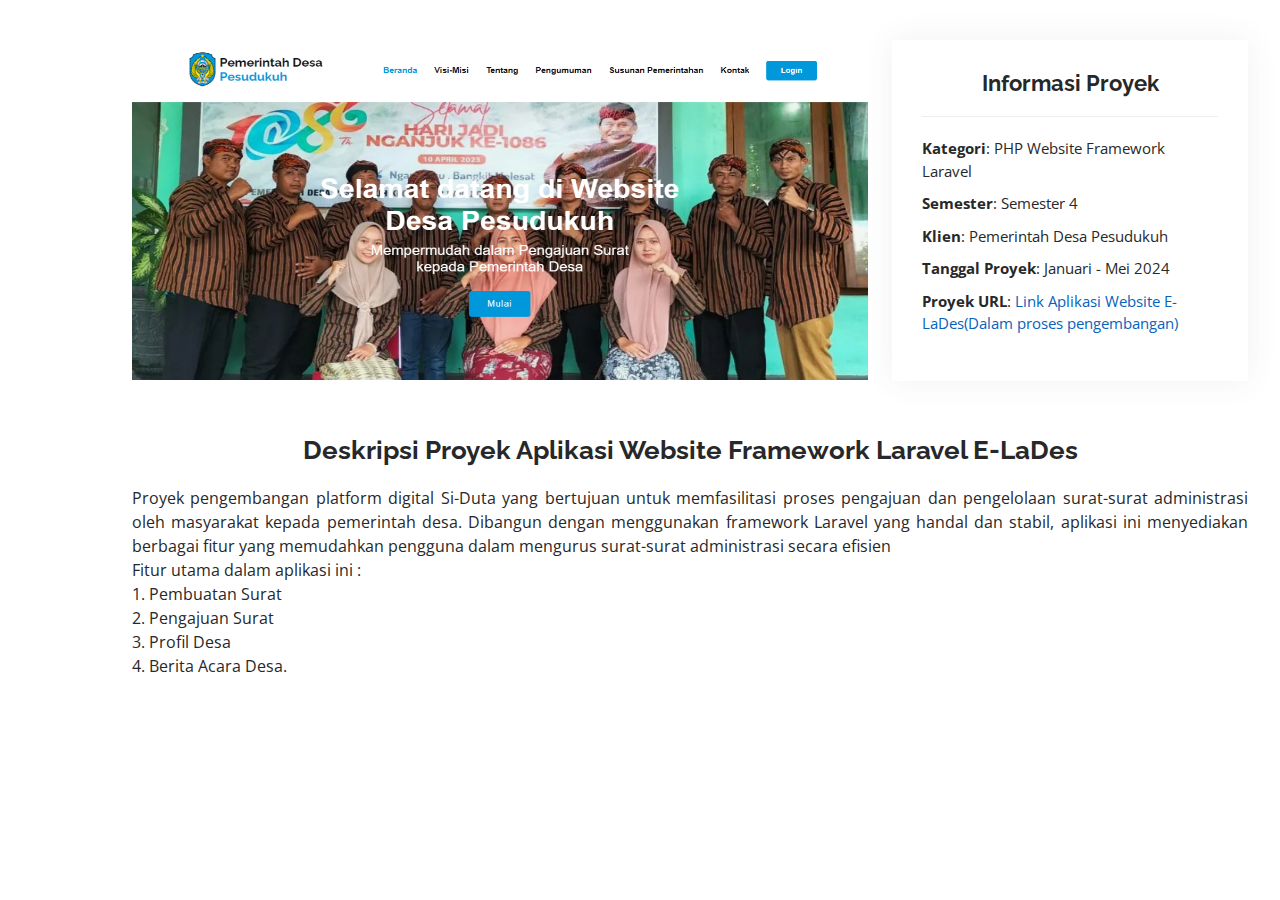
<file: portfolio-details-4.html>
<!DOCTYPE html>
<html lang="en">

<head>
    <meta charset="utf-8">
    <meta content="width=device-width, initial-scale=1.0" name="viewport">

    <title>Portfolio Details - Personal Bootstrap Template</title>
    <meta content="" name="description">
    <meta content="" name="keywords">

    <!-- Favicons -->
    <link href="assets/img/favicon.png" rel="icon">
    <link href="assets/img/apple-touch-icon.png" rel="apple-touch-icon">

    <!-- Google Fonts -->
    <link
        href="https://fonts.googleapis.com/css?family=Open+Sans:300,300i,400,400i,600,600i,700,700i|Raleway:300,300i,400,400i,500,500i,600,600i,700,700i|Poppins:300,300i,400,400i,500,500i,600,600i,700,700i"
        rel="stylesheet">

    <!-- Vendor CSS Files -->
    <link href="assets/vendor/aos/aos.css" rel="stylesheet">
    <link href="assets/vendor/bootstrap/css/bootstrap.min.css" rel="stylesheet">
    <link href="assets/vendor/bootstrap-icons/bootstrap-icons.css" rel="stylesheet">
    <link href="assets/vendor/boxicons/css/boxicons.min.css" rel="stylesheet">
    <link href="assets/vendor/glightbox/css/glightbox.min.css" rel="stylesheet">
    <link href="assets/vendor/swiper/swiper-bundle.min.css" rel="stylesheet">

    <!-- Template Main CSS File -->
    <link href="assets/css/style.css" rel="stylesheet">

    <!-- =======================================================
  * Template Name: MyResume
  * Template URL: https://bootstrapmade.com/free-html-bootstrap-template-my-resume/
  * Updated: Mar 17 2024 with Bootstrap v5.3.3
  * Author: BootstrapMade.com
  * License: https://bootstrapmade.com/license/
  ======================================================== -->
</head>

<body>

    <main id="main">

        <!-- ======= Portfolio Details Section ======= -->
        <section id="portfolio-details" class="portfolio-details">
            <div class="container">

                <div class="row gy-4">

                    <div class="col-lg-8">
                        <div class="portfolio-details-slider swiper">
                            <div class="swiper-wrapper align-items-center">

                                <div class="swiper-slide">
                                    <img src="assets/img/portfolio/elades.png" alt="">
                                </div>

                            </div>
                            <div class="swiper-pagination"></div>
                        </div>
                    </div>

                    <div class="col-lg-4">
                        <div class="portfolio-info">
                            <h3>Informasi Proyek</h3>
                            <ul>
                                <li><strong>Kategori</strong>: PHP Website Framework Laravel</li>
                                <li><strong>Semester</strong>: Semester 4</li>
                                <li><strong>Klien</strong>: Pemerintah Desa Pesudukuh</li>
                                <li><strong>Tanggal Proyek</strong>: Januari - Mei 2024</li>
                                <li><strong>Proyek URL</strong>: <a href="https://github.com/johanindra/B2"
                                        target="_blank">Link Aplikasi Website E-LaDes(Dalam proses pengembangan)</a>
                                </li>
                            </ul>
                        </div>
                    </div>
                    <div class="portfolio-description">
                        <h2>Deskripsi Proyek Aplikasi Website Framework Laravel E-LaDes</h2>
                        <p>
                            Proyek pengembangan platform digital Si-Duta yang bertujuan untuk memfasilitasi proses
                            pengajuan dan pengelolaan surat-surat administrasi oleh masyarakat kepada pemerintah desa.
                            Dibangun dengan menggunakan framework Laravel yang handal dan stabil, aplikasi ini
                            menyediakan
                            berbagai fitur yang memudahkan pengguna dalam mengurus surat-surat administrasi secara
                            efisien
                            <br>
                            Fitur utama dalam aplikasi ini : <br>
                            1. Pembuatan Surat <br>
                            2. Pengajuan Surat <br>
                            3. Profil Desa <br>
                            4. Berita Acara Desa.
                        </p>
                    </div>

                </div>

            </div>
        </section><!-- End Portfolio Details Section -->

    </main><!-- End #main -->

    <div id="preloader"></div>
    <a href="#" class="back-to-top d-flex align-items-center justify-content-center"><i
            class="bi bi-arrow-up-short"></i></a>

    <!-- Vendor JS Files -->
    <script src="assets/vendor/purecounter/purecounter_vanilla.js"></script>
    <script src="assets/vendor/aos/aos.js"></script>
    <script src="assets/vendor/bootstrap/js/bootstrap.bundle.min.js"></script>
    <script src="assets/vendor/glightbox/js/glightbox.min.js"></script>
    <script src="assets/vendor/isotope-layout/isotope.pkgd.min.js"></script>
    <script src="assets/vendor/swiper/swiper-bundle.min.js"></script>
    <script src="assets/vendor/typed.js/typed.umd.js"></script>
    <script src="assets/vendor/waypoints/noframework.waypoints.js"></script>
    <script src="assets/vendor/php-email-form/validate.js"></script>

    <!-- Template Main JS File -->
    <script src="assets/js/main.js"></script>

</body>

</html>
</file>
<file: assets/css/style.css>
/**
* Template Name: MyResume
* Template URL: https://bootstrapmade.com/free-html-bootstrap-template-my-resume/
* Updated: Mar 17 2024 with Bootstrap v5.3.3
* Author: BootstrapMade.com
* License: https://bootstrapmade.com/license/
*/

/*--------------------------------------------------------------
# General
--------------------------------------------------------------*/
body {
  font-family: "Open Sans", sans-serif;
  color: #272829;
}

a {
  color: #0563bb;
  text-decoration: none;
}

a:hover {
  color: #067ded;
  text-decoration: none;
}

h1,
h2,
h3,
h4,
h5,
h6 {
  font-family: "Raleway", sans-serif;
}

/*--------------------------------------------------------------
# Back to top button
--------------------------------------------------------------*/
.back-to-top {
  position: fixed;
  visibility: hidden;
  opacity: 0;
  right: 15px;
  bottom: 15px;
  z-index: 996;
  background: #0563bb;
  width: 40px;
  height: 40px;
  border-radius: 50px;
  transition: all 0.4s;
}

.back-to-top i {
  font-size: 28px;
  color: #fff;
  line-height: 0;
}

.back-to-top:hover {
  background: #0678e3;
  color: #fff;
}

.back-to-top.active {
  visibility: visible;
  opacity: 1;
}

/*--------------------------------------------------------------
# Preloader
--------------------------------------------------------------*/
#preloader {
  position: fixed;
  top: 0;
  left: 0;
  right: 0;
  bottom: 0;
  z-index: 9999;
  overflow: hidden;
  background: #fff;
}

#preloader:before {
  content: "";
  position: fixed;
  top: calc(50% - 30px);
  left: calc(50% - 30px);
  border: 6px solid #0563bb;
  border-top-color: #fff;
  border-bottom-color: #fff;
  border-radius: 50%;
  width: 60px;
  height: 60px;
  animation: animate-preloader 1s linear infinite;
}

@keyframes animate-preloader {
  0% {
    transform: rotate(0deg);
  }

  100% {
    transform: rotate(360deg);
  }
}

/*--------------------------------------------------------------
# Disable aos animation delay on mobile devices
--------------------------------------------------------------*/
@media screen and (max-width: 768px) {
  [data-aos-delay] {
    transition-delay: 0 !important;
  }
}

/*--------------------------------------------------------------
# Header
--------------------------------------------------------------*/
#header {
  position: fixed;
  top: 0;
  left: 0;
  bottom: 0;
  z-index: 9997;
  transition: all 0.5s;
  padding: 15px;
  overflow-y: auto;
}

@media (max-width: 991px) {
  #header {
    width: 300px;
    background: #fff;
    border-right: 1px solid #e6e9ec;
    left: -300px;
  }
}

@media (min-width: 991px) {
  #main {
    margin-left: 100px;
  }
}

/*--------------------------------------------------------------
# Navigation Menu
--------------------------------------------------------------*/
/**
* Desktop Navigation 
*/
.nav-menu {
  padding: 0;
  display: block;
}

.nav-menu * {
  margin: 0;
  padding: 0;
  list-style: none;
}

.nav-menu>ul>li {
  position: relative;
  white-space: nowrap;
}

.nav-menu a,
.nav-menu a:focus {
  display: flex;
  align-items: center;
  color: #45505b;
  padding: 10px 18px;
  margin-bottom: 8px;
  transition: 0.3s;
  font-size: 15px;
  border-radius: 50px;
  background: #f2f3f5;
  height: 56px;
  width: 100%;
  overflow: hidden;
  transition: 0.3s;
}

.nav-menu a i,
.nav-menu a:focus i {
  font-size: 20px;
}

.nav-menu a span,
.nav-menu a:focus span {
  padding: 0 5px 0 7px;
  color: #45505b;
}

@media (min-width: 992px) {

  .nav-menu a,
  .nav-menu a:focus {
    width: 56px;
  }

  .nav-menu a span,
  .nav-menu a:focus span {
    display: none;
    color: #fff;
  }
}

.nav-menu a:hover,
.nav-menu .active,
.nav-menu .active:focus,
.nav-menu li:hover>a {
  color: #fff;
  background: #0563bb;
}

.nav-menu a:hover span,
.nav-menu .active span,
.nav-menu .active:focus span,
.nav-menu li:hover>a span {
  color: #fff;
}

.nav-menu a:hover,
.nav-menu li:hover>a {
  width: 100%;
  color: #fff;
}

.nav-menu a:hover span,
.nav-menu li:hover>a span {
  display: block;
}

/**
* Mobile Navigation 
*/
.mobile-nav-toggle {
  position: fixed;
  right: 10px;
  top: 10px;
  z-index: 9998;
  border: 0;
  background: none;
  font-size: 28px;
  transition: all 0.4s;
  outline: none !important;
  line-height: 0;
  cursor: pointer;
  border-radius: 50px;
  padding: 5px;
}

.mobile-nav-toggle i {
  color: #45505b;
}

.mobile-nav-active {
  overflow: hidden;
}

.mobile-nav-active #header {
  left: 0;
}

.mobile-nav-active .mobile-nav-toggle {
  color: #fff;
  background-color: #0563bb;
}

/*--------------------------------------------------------------
# Hero Section
--------------------------------------------------------------*/
#hero {
  width: 100%;
  height: 100vh;
  background: url("../img/hero-bg.jpg") top right no-repeat;
  background-size: cover;
  position: relative;
}

@media (min-width: 992px) {
  #hero {
    padding-left: 160px;
  }
}

#hero:before {
  content: "";
  background: rgba(255, 255, 255, 0.61);
  position: absolute;
  bottom: 0;
  top: 0;
  left: 0;
  right: 0;
}

#hero h1 {
  margin: 0;
  font-size: 64px;
  font-weight: 700;
  line-height: 56px;
  color: #45505b;
}

#hero p {
  color: #45505b;
  margin: 15px 0 0 0;
  font-size: 26px;
  font-family: "Poppins", sans-serif;
}

#hero p span {
  color: #0563bb;
  letter-spacing: 1px;
}

#hero .social-links {
  margin-top: 30px;
}

#hero .social-links a {
  font-size: 24px;
  display: inline-block;
  color: #45505b;
  line-height: 1;
  margin-right: 20px;
  transition: 0.3s;
}

#hero .social-links a:hover {
  color: #0563bb;
}

@media (max-width: 992px) {
  #hero {
    text-align: center;
  }

  #hero h1 {
    font-size: 32px;
    line-height: 36px;
  }

  #hero p {
    margin-top: 10px;
    font-size: 20px;
    line-height: 24px;
  }
}

/*--------------------------------------------------------------
# Sections General
--------------------------------------------------------------*/
section {
  padding: 60px 0;
  overflow: hidden;
}

.section-title {
  text-align: center;
  padding-bottom: 30px;
}

.section-title h2 {
  font-size: 32px;
  font-weight: bold;
  text-transform: uppercase;
  margin-bottom: 20px;
  padding-bottom: 20px;
  position: relative;
  color: #45505b;
}

.section-title h2::before {
  content: "";
  position: absolute;
  display: block;
  width: 120px;
  height: 1px;
  background: #ddd;
  bottom: 1px;
  left: calc(50% - 60px);
}

.section-title h2::after {
  content: "";
  position: absolute;
  display: block;
  width: 40px;
  height: 3px;
  background: #0563bb;
  bottom: 0;
  left: calc(50% - 20px);
}

.section-title p {
  margin-bottom: 0;
}

/*--------------------------------------------------------------
# About
--------------------------------------------------------------*/
.about .content h3 {
  font-weight: 700;
  font-size: 26px;
  color: #728394;
}

.about .content ul {
  list-style: none;
  padding: 0;
}

.about .content ul li {
  margin-bottom: 20px;
  display: flex;
  align-items: center;
}

.about .content ul strong {
  margin-right: 10px;
}

.about .content ul i {
  font-size: 16px;
  margin-right: 5px;
  color: #0563bb;
  line-height: 0;
}

.about .content ul a {
  font-size: 16px;
  margin-right: 5px;
  color: #000000;
  line-height: 0;
}

.about .content p {
  text-align: justify;
}

.about .content p:last-child {
  margin-bottom: 0;
}

.btn-download {
  padding: 0.75rem 1.5rem;
  font-size: 1rem;
  font-weight: 500;
  color: var(--white);
  background-image: #000000;
  outline: none;
  border: none;
  border-radius: 5rem;
  cursor: pointer;
  box-shadow: 5px 5px 10px rgba(0, 0, 0, 0.2);
}

/*--------------------------------------------------------------
# Skills
--------------------------------------------------------------*/
.skills .progress {
  height: 60px;
  display: block;
  background: none;
  border-radius: 0;
}

.skills .progress .skill {
  padding: 10px 0;
  margin: 0;
  text-transform: uppercase;
  display: block;
  font-weight: 600;
  font-family: "Poppins", sans-serif;
  color: #45505b;
}

.skills .progress .skill .val {
  float: right;
  font-style: normal;
}

.skills .progress-bar-wrap {
  background: #f2f3f5;
}

.skills .progress-bar {
  width: 1px;
  height: 10px;
  transition: 0.9s;
  background-color: #0563bb;
}

/*--------------------------------------------------------------
# Resume
--------------------------------------------------------------*/
.resume .resume-title {
  font-size: 26px;
  font-weight: 700;
  margin-top: 20px;
  margin-bottom: 20px;
  color: #45505b;
}

.resume .resume-item {
  padding: 0 0 20px 20px;
  margin-top: -2px;
  border-left: 2px solid #0563bb;
  position: relative;
}

.resume .resume-item h4 {
  line-height: 18px;
  font-size: 18px;
  font-weight: 600;
  text-transform: uppercase;
  font-family: "Poppins", sans-serif;
  color: #0563bb;
  margin-bottom: 10px;
}

.resume .resume-item h5 {
  font-size: 16px;
  background: #f7f8f9;
  padding: 5px 15px;
  display: inline-block;
  font-weight: 600;
  margin-bottom: 10px;
}

.resume .resume-item ul {
  padding-left: 20px;
}

.resume .resume-item ul li {
  padding-bottom: 10px;
}

.resume .resume-item:last-child {
  padding-bottom: 0;
}

.resume .resume-item::before {
  content: "";
  position: absolute;
  width: 16px;
  height: 16px;
  border-radius: 50px;
  left: -9px;
  top: 0;
  background: #fff;
  border: 2px solid #0563bb;
}

.resume .resume-item p {
  text-align: justify;
}

/*--------------------------------------------------------------
# Portfolio
--------------------------------------------------------------*/
.portfolio .portfolio-item {
  margin-bottom: 30px;
}

.portfolio #portfolio-flters {
  padding: 0;
  margin: 0 auto 25px auto;
  list-style: none;
  text-align: center;
  background: #fff;
  border-radius: 50px;
  padding: 2px 15px;
}

.portfolio #portfolio-flters li {
  cursor: pointer;
  display: inline-block;
  padding: 10px 15px;
  font-size: 14px;
  font-weight: 600;
  line-height: 1;
  text-transform: uppercase;
  color: #272829;
  margin-bottom: 5px;
  transition: all 0.3s ease-in-out;
}

.portfolio #portfolio-flters li:hover,
.portfolio #portfolio-flters li.filter-active {
  color: #0563bb;
}

.portfolio #portfolio-flters li:last-child {
  margin-right: 0;
}

.portfolio .portfolio-wrap {
  transition: 0.3s;
  position: relative;
  overflow: hidden;
  z-index: 1;
  background: rgba(69, 80, 91, 0.8);
}

.portfolio .portfolio-wrap::before {
  content: "";
  background: rgba(255, 255, 255, 0.7);
  position: absolute;
  left: 30px;
  right: 30px;
  top: 30px;
  bottom: 30px;
  transition: all ease-in-out 0.3s;
  z-index: 2;
  opacity: 0;
}

.portfolio .portfolio-wrap .portfolio-info {
  opacity: 0;
  position: absolute;
  top: 0;
  left: 0;
  right: 0;
  bottom: 0;
  text-align: center;
  z-index: 3;
  transition: all ease-in-out 0.3s;
  display: flex;
  flex-direction: column;
  justify-content: center;
  align-items: center;
}

.portfolio .portfolio-wrap .portfolio-info::before {
  display: block;
  content: "";
  width: 48px;
  height: 48px;
  position: absolute;
  top: 35px;
  left: 35px;
  border-top: 3px solid #d7dce1;
  border-left: 3px solid #d7dce1;
  transition: all 0.5s ease 0s;
  z-index: 9994;
}

.portfolio .portfolio-wrap .portfolio-info::after {
  display: block;
  content: "";
  width: 48px;
  height: 48px;
  position: absolute;
  bottom: 35px;
  right: 35px;
  border-bottom: 3px solid #d7dce1;
  border-right: 3px solid #d7dce1;
  transition: all 0.5s ease 0s;
  z-index: 9994;
}

.portfolio .portfolio-wrap .portfolio-info h4 {
  font-size: 20px;
  color: #45505b;
  font-weight: 600;
}

.portfolio .portfolio-wrap .portfolio-info p {
  color: #45505b;
  font-size: 14px;
  text-transform: uppercase;
  padding: 0;
  margin: 0;
}

.portfolio .portfolio-wrap .portfolio-links {
  text-align: center;
  z-index: 4;
}

.portfolio .portfolio-wrap .portfolio-links a {
  color: #45505b;
  margin: 0 2px;
  font-size: 28px;
  display: inline-block;
  transition: 0.3s;
}

.portfolio .portfolio-wrap .portfolio-links a:hover {
  color: #148af9;
}

.portfolio .portfolio-wrap:hover::before {
  top: 0;
  left: 0;
  right: 0;
  bottom: 0;
  opacity: 1;
}

.portfolio .portfolio-wrap:hover .portfolio-info {
  opacity: 1;
}

.portfolio .portfolio-wrap:hover .portfolio-info::before {
  top: 15px;
  left: 15px;
}

.portfolio .portfolio-wrap:hover .portfolio-info::after {
  bottom: 15px;
  right: 15px;
}

/*--------------------------------------------------------------
# Portfolio Details
--------------------------------------------------------------*/
.portfolio-details {
  padding-top: 40px;
}

.portfolio-details .portfolio-details-slider img {
  width: 100%;
  height: 340px;
}

.portfolio-details .portfolio-details-slider .swiper-pagination {
  margin-top: 20px;
  position: relative;
}

.portfolio-details .portfolio-details-slider .swiper-pagination .swiper-pagination-bullet {
  width: 12px;
  height: 12px;
  background-color: #fff;
  opacity: 1;
  border: 1px solid #0563bb;
}

.portfolio-details .portfolio-details-slider .swiper-pagination .swiper-pagination-bullet-active {
  background-color: #0563bb;
}

.portfolio-details .portfolio-info {
  padding: 30px;
  box-shadow: 0px 0 30px rgba(69, 80, 91, 0.08);
}

.portfolio-details .portfolio-info h3 {
  font-size: 22px;
  font-weight: 700;
  margin-bottom: 20px;
  padding-bottom: 20px;
  border-bottom: 1px solid #eee;
  text-align: center;
}

.portfolio-details .portfolio-info ul {
  list-style: none;
  padding: 0;
  font-size: 15px;
}

.portfolio-details .portfolio-info ul li+li {
  margin-top: 10px;
}

.portfolio-details .portfolio-description {
  padding-top: 30px;
}

.portfolio-details .portfolio-description h2 {
  font-size: 26px;
  font-weight: 700;
  margin-bottom: 20px;
  text-align: center;
}

.portfolio-details .portfolio-description p {
  padding: 0;
  text-align: justify;
}

/*--------------------------------------------------------------
# Services
--------------------------------------------------------------*/
.services .services-item {
  margin-bottom: 30px;
}

.services #services-flters {
  padding: 0;
  margin: 0 auto 25px auto;
  list-style: none;
  text-align: center;
  background: #fff;
  border-radius: 50px;
  padding: 2px 15px;
}

.services #services-flters li {
  cursor: pointer;
  display: inline-block;
  padding: 10px 15px;
  font-size: 14px;
  font-weight: 600;
  line-height: 1;
  text-transform: uppercase;
  color: #272829;
  margin-bottom: 5px;
  transition: all 0.3s ease-in-out;
}

.services #services-flters li:hover,
.services #services-flters li.filter-active {
  color: #0563bb;
}

.services #services-flters li:last-child {
  margin-right: 0;
}

.services .services-wrap {
  transition: 0.3s;
  position: relative;
  overflow: hidden;
  z-index: 1;
  background: rgba(69, 80, 91, 0.8);
}

.services .services-wrap::before {
  content: "";
  background: rgba(255, 255, 255, 0.7);
  position: absolute;
  left: 30px;
  right: 30px;
  top: 30px;
  bottom: 30px;
  transition: all ease-in-out 0.3s;
  z-index: 2;
  opacity: 0;
}

.services .services-wrap .services-info {
  opacity: 0;
  position: absolute;
  top: 0;
  left: 0;
  right: 0;
  bottom: 0;
  text-align: center;
  z-index: 3;
  transition: all ease-in-out 0.3s;
  display: flex;
  flex-direction: column;
  justify-content: center;
  align-items: center;
}

.services .services-wrap .services-info::before {
  display: block;
  content: "";
  width: 48px;
  height: 48px;
  position: absolute;
  top: 35px;
  left: 35px;
  border-top: 3px solid #d7dce1;
  border-left: 3px solid #d7dce1;
  transition: all 0.5s ease 0s;
  z-index: 9994;
}

.services .services-wrap .services-info::after {
  display: block;
  content: "";
  width: 48px;
  height: 48px;
  position: absolute;
  bottom: 35px;
  right: 35px;
  border-bottom: 3px solid #d7dce1;
  border-right: 3px solid #d7dce1;
  transition: all 0.5s ease 0s;
  z-index: 9994;
}

.services .services-wrap .services-info h4 {
  font-size: 20px;
  color: #45505b;
  font-weight: 600;
}

.services .services-wrap .services-info p {
  color: #45505b;
  font-size: 14px;
  text-transform: uppercase;
  padding: 0;
  margin: 0;
}

.services .services-wrap .services-links {
  text-align: center;
  z-index: 4;
}

.services .services-wrap .services-links a {
  color: #45505b;
  margin: 0 2px;
  font-size: 28px;
  display: inline-block;
  transition: 0.3s;
}

.services .services-wrap .services-links a:hover {
  color: #148af9;
}

.services .services-wrap:hover::before {
  top: 0;
  left: 0;
  right: 0;
  bottom: 0;
  opacity: 1;
}

.services .services-wrap:hover .services-info {
  opacity: 1;
}

.services .services-wrap:hover .services-info::before {
  top: 15px;
  left: 15px;
}

.services .services-wrap:hover .services-info::after {
  bottom: 15px;
  right: 15px;
}

/*--------------------------------------------------------------
# Footer
--------------------------------------------------------------*/
#footer {
  background: #f7f8f9;
  color: #45505b;
  font-size: 14px;
  text-align: center;
  padding: 30px 0;
}

#footer h3 {
  font-size: 36px;
  font-weight: 700;
  position: relative;
  font-family: "Poppins", sans-serif;
  padding: 0;
  margin: 0 0 15px 0;
}

#footer p {
  font-size: 15;
  font-style: italic;
  padding: 0;
  margin: 0 0 40px 0;
}

#footer .social-links {
  margin: 0 0 40px 0;
}

#footer .social-links a {
  font-size: 18px;
  display: inline-block;
  background: #0563bb;
  color: #fff;
  line-height: 1;
  padding: 8px 0;
  margin-right: 4px;
  border-radius: 50%;
  text-align: center;
  width: 36px;
  height: 36px;
  transition: 0.3s;
}

#footer .social-links a:hover {
  background: #0678e3;
  color: #fff;
  text-decoration: none;
}

#footer .copyright {
  margin: 0 0 5px 0;
}

#footer .credits {
  font-size: 13px;
}
</file>
